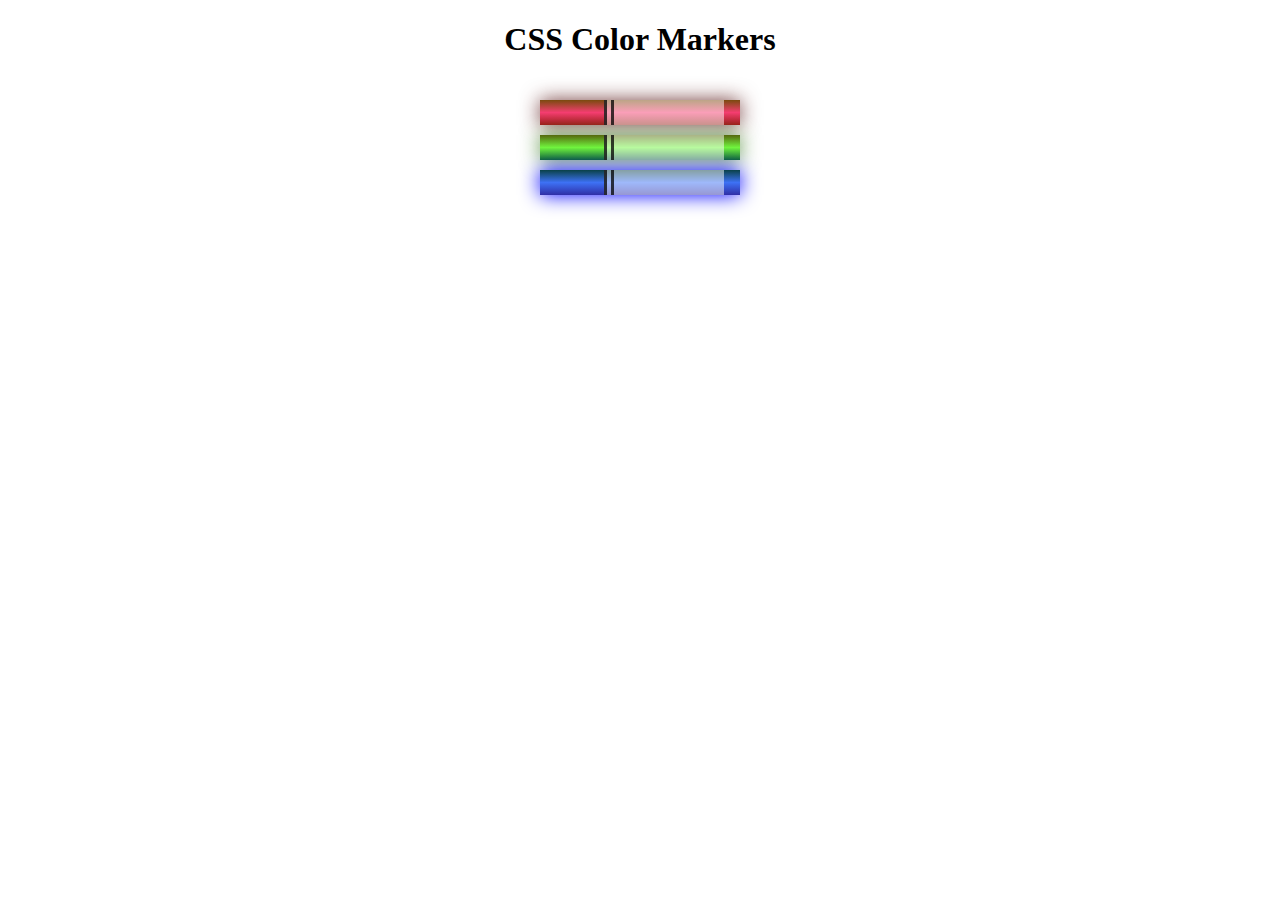
<file: coloredMarkers/index.html>
<!DOCTYPE html>
<html lang="en">
  <head>
    <meta charset="utf-8">
    <meta name="viewport" content="width=device-width, initial-scale=1.0">
    <title>Colored Markers</title>
    <link rel="stylesheet" href="styles.css">
  </head>
  <body>
    <h1>CSS Color Markers</h1>
    <div class="container">
      <div class="marker red">
        <div class="cap"></div>
        <div class="sleeve"></div>
      </div>
      <div class="marker green">
        <div class="cap"></div>
        <div class="sleeve"></div>
      </div>
      <div class="marker blue">
        <div class="cap"></div>
        <div class="sleeve"></div>
      </div>
    </div>
  </body>
</html>
</file>
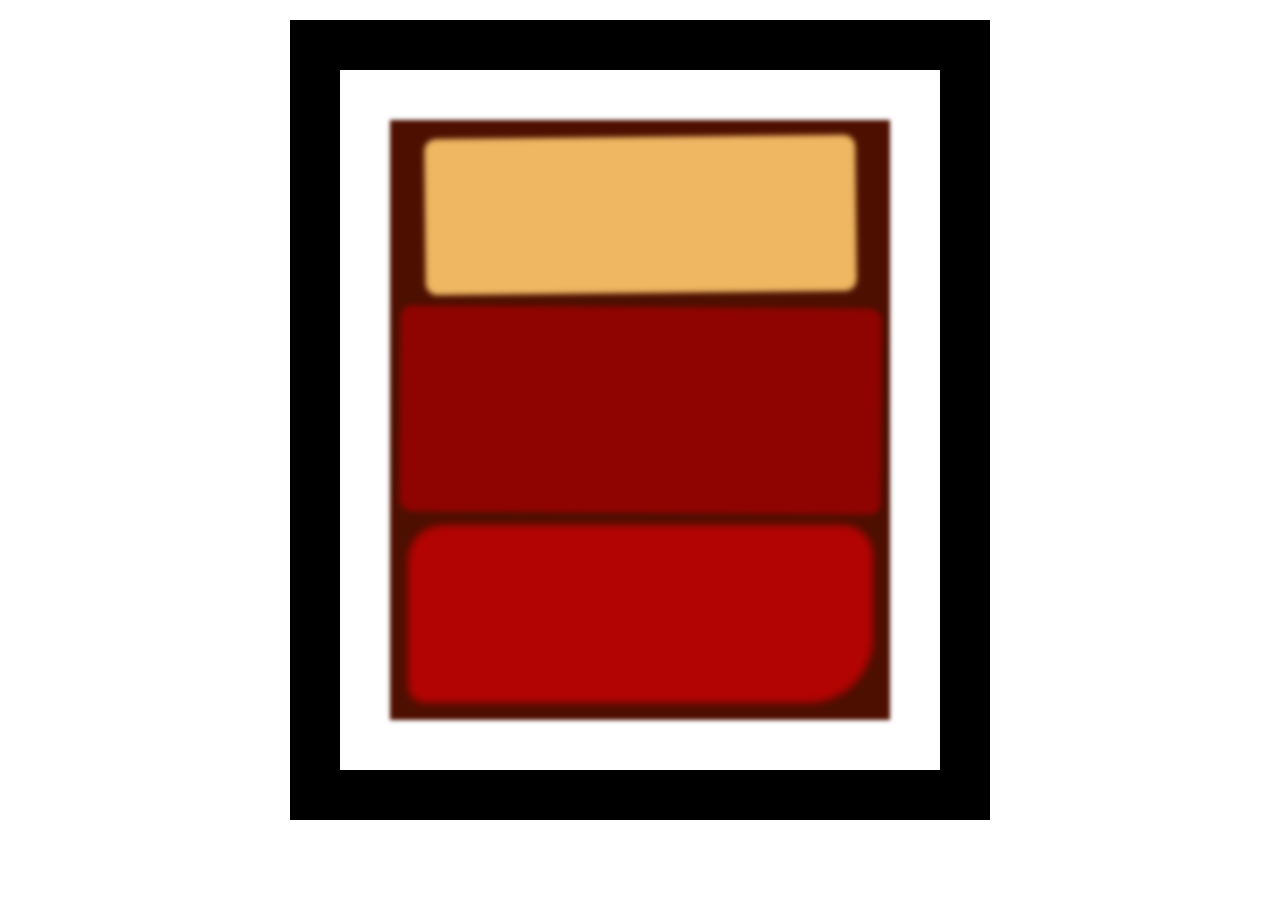
<file: CSS_boxModel_rothkoPainting/index.html>
<!DOCTYPE html>
<html lang="en">
  <head>
    <meta charset="UTF-8">
    <title>Rothko Painting</title>
    <link href="./styles.css" rel="stylesheet">
  </head>
  <body>
    <div class="frame">
      <div class="canvas">
        <div class="one"></div>
        <div class="two"></div>
        <div class="three"></div>
      </div>
    </div>
  </body>
</html>
</file>
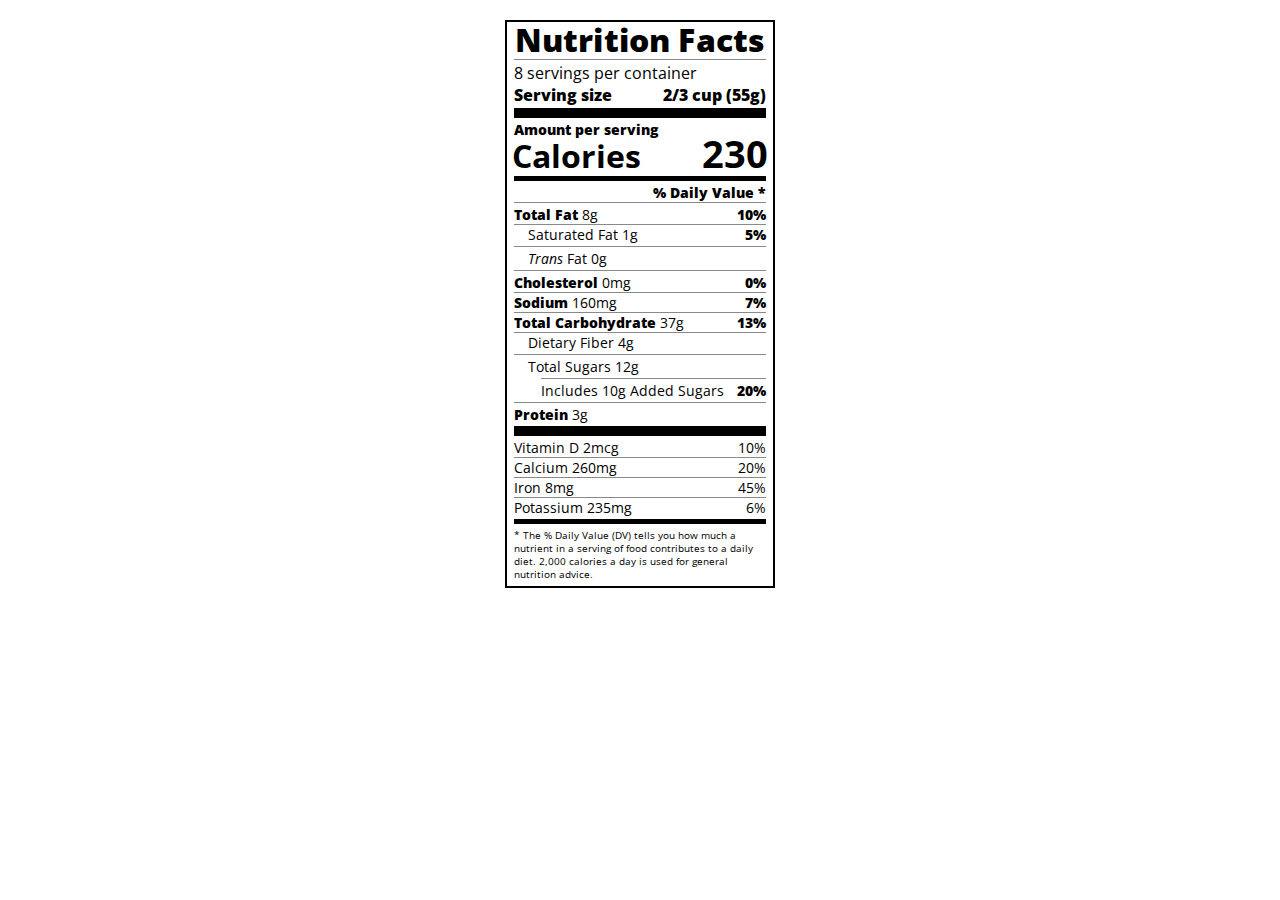
<file: learn_typography_nutritionLabel/index.html>
<!DOCTYPE html>
<html lang="en">
  <head>
    <meta charset="UTF-8">
    <title>Nutrition Label</title>
    <link href="https://fonts.googleapis.com/css?family=Open+Sans:400,700,800" rel="stylesheet">
    <link href="./styles.css" rel="stylesheet">
  </head>
  <body>
    <div class="label">
      <header>
        <h1 class="bold">Nutrition Facts</h1>
        <div class="divider"></div>
        <p>8 servings per container</p>
        <p class="bold">Serving size <span class="right">2/3 cup (55g)</span></p>
      </header>
      <div class="divider lg"></div>
      <div class="calories-info">
        <p class="bold sm-text">Amount per serving</p>
        <h1>Calories <span class="right">230</span></h1>
      </div>
      <div class="divider md"></div>
      <div class="daily-value sm-text">
        <p class="right bold no-divider">% Daily Value *</p>
        <div class="divider"></div>
        <p><span class="bold">Total Fat</span> 8g <span class="bold right">10%</span></p>
        <p class="indent no-divider">Saturated Fat 1g <span class="bold right">5%</span></p>
        <div class="divider"></div>
        <p class="indent no-divider"><i>Trans</i> Fat 0g</p>
        <div class="divider"></div>
        <p><span class="bold">Cholesterol</span> 0mg <span class="right bold">0%</span></p>
        <p><span class="bold">Sodium</span> 160mg <span class="right bold">7%</span></p>
        <p><span class="bold">Total Carbohydrate</span> 37g <span class="right bold">13%</span></p>
        <p class="indent no-divider">Dietary Fiber 4g</p>
        <div class="divider"></div>
        <p class="indent no-divider">Total Sugars 12g</p>
        <div class="divider dbl-indent"></div>
        <p class="dbl-indent no-divider">Includes 10g Added Sugars <span class="right bold">20%</span>
        <div class="divider"></div>
        <p class="no-divider"><span class="bold">Protein</span> 3g</p>
        <div class="divider lg"></div>
        <p>Vitamin D 2mcg <span class="right">10%</span></p>
        <p>Calcium 260mg <span class="right">20%</span></p>
        <p>Iron 8mg <span class="right">45%</span></p>
        <p class="no-divider">Potassium 235mg <span class="right">6%</span></p>
      </div>
      <div class="divider md"></div>
      <p class="note">* The % Daily Value (DV) tells you how much a nutrient in a serving of food contributes to a daily diet. 2,000 calories a day is used for general nutrition advice.</p>
    </div>
  </body>
</html>
</file>
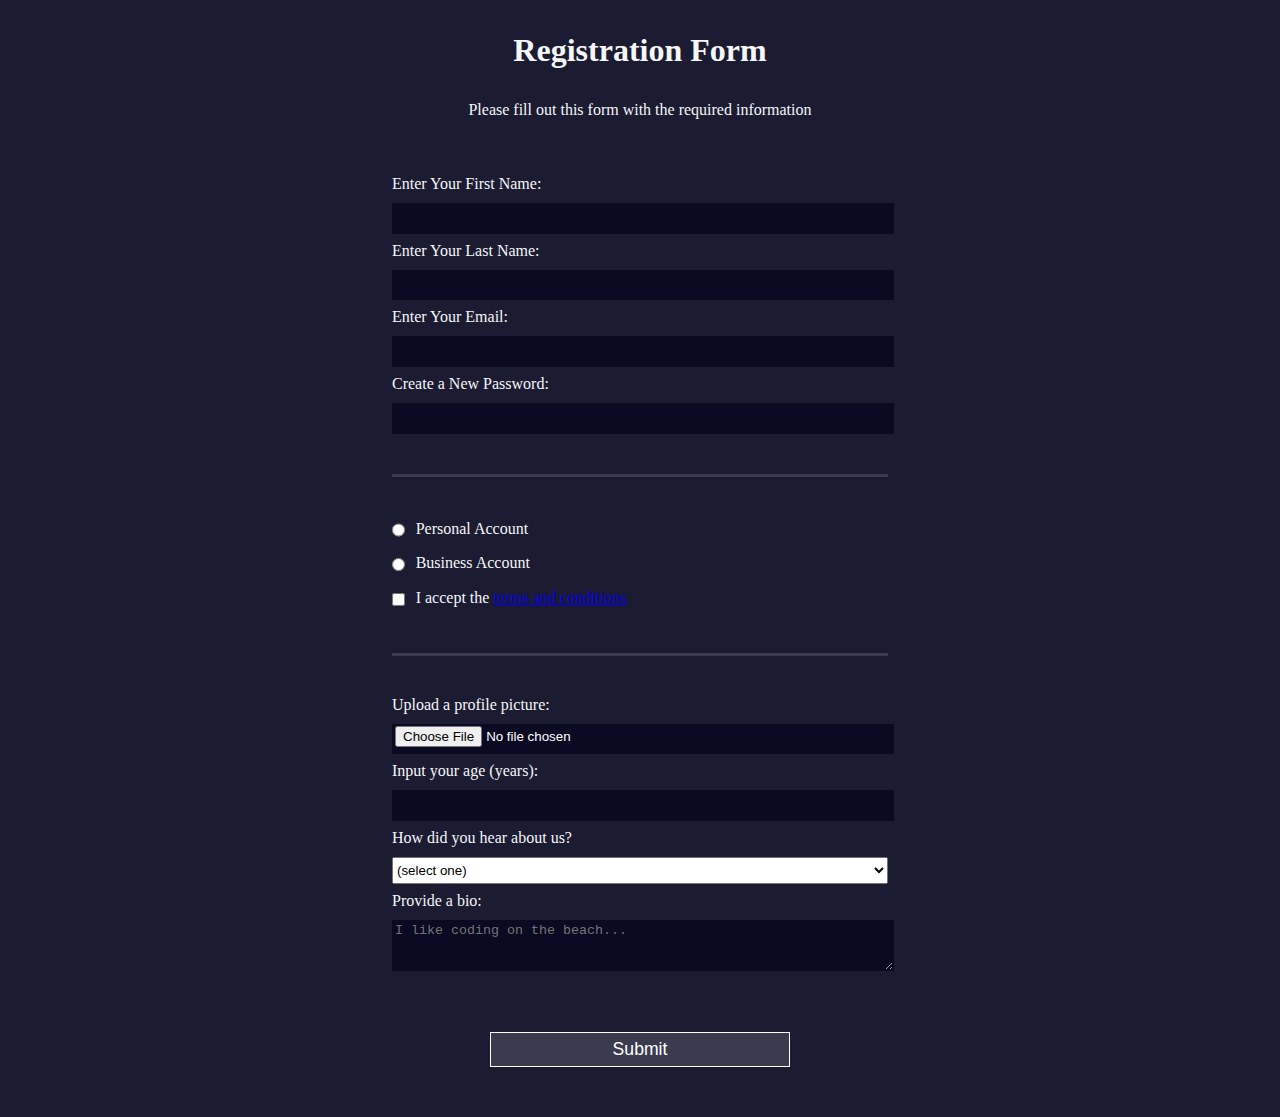
<file: registrationForm/index.html>
<!DOCTYPE html>
<html lang="en">
  <head>
    <meta charset="UTF-8">
    <title>Registration Form</title>
    <link rel="stylesheet" href="styles.css" />
  </head>
  <body>
    <h1>Registration Form</h1>
    <p>Please fill out this form with the required information</p>
    <form action='https://www.linkedin.com/in/kennethelumba/'>
      <fieldset>
        <label for="first-name">Enter Your First Name: <input id="first-name" name="first-name" type="text" required /></label>
        <label for="last-name">Enter Your Last Name: <input id="last-name" name="last-name" type="text" required /></label>
        <label for="email">Enter Your Email: <input id="email" name="email" type="email" required /></label>
        <label for="new-password">Create a New Password: <input id="new-password" name="new-password" type="password" pattern="[a-z0-5]{8,}" required /></label>
      </fieldset>
      <fieldset>
        <label for="personal-account"><input id="personal-account" type="radio" name="account-type" class="inline" /> Personal Account</label>
        <label for="business-account"><input id="business-account" type="radio" name="account-type" class="inline" /> Business Account</label>
        <label for="terms-and-conditions" name="terms-and-conditions">
          <input id="terms-and-conditions" type="checkbox" required name="terms-and-conditions" class="inline" /> I accept the <a href="https://www.linkedin.com/in/kennethelumba/">terms and conditions</a>
        </label>
      </fieldset>
      <fieldset>
        <label for="profile-picture">Upload a profile picture: <input id="profile-picture" type="file" name="file" /></label>
        <label for="age">Input your age (years): <input id="age" type="number" name="age" min="13" max="120" /></label>
        <label for="referrer">How did you hear about us?
          <select id="referrer" name="referrer">
            <option value="">(select one)</option>
            <option value="1">Linkedin</option>
            <option value="2">GitHub</option>
            <option value="3">Ironhack</option>
            <option value="4">Other</option>
          </select>
        </label>
        <label for="bio">Provide a bio:
          <textarea id="bio" name="bio" rows="3" cols="30" placeholder="I like coding on the beach..."></textarea>
        </label>
      </fieldset>
      <input type="submit" value="Submit" />
    </form>
  </body>
</html>
</file>
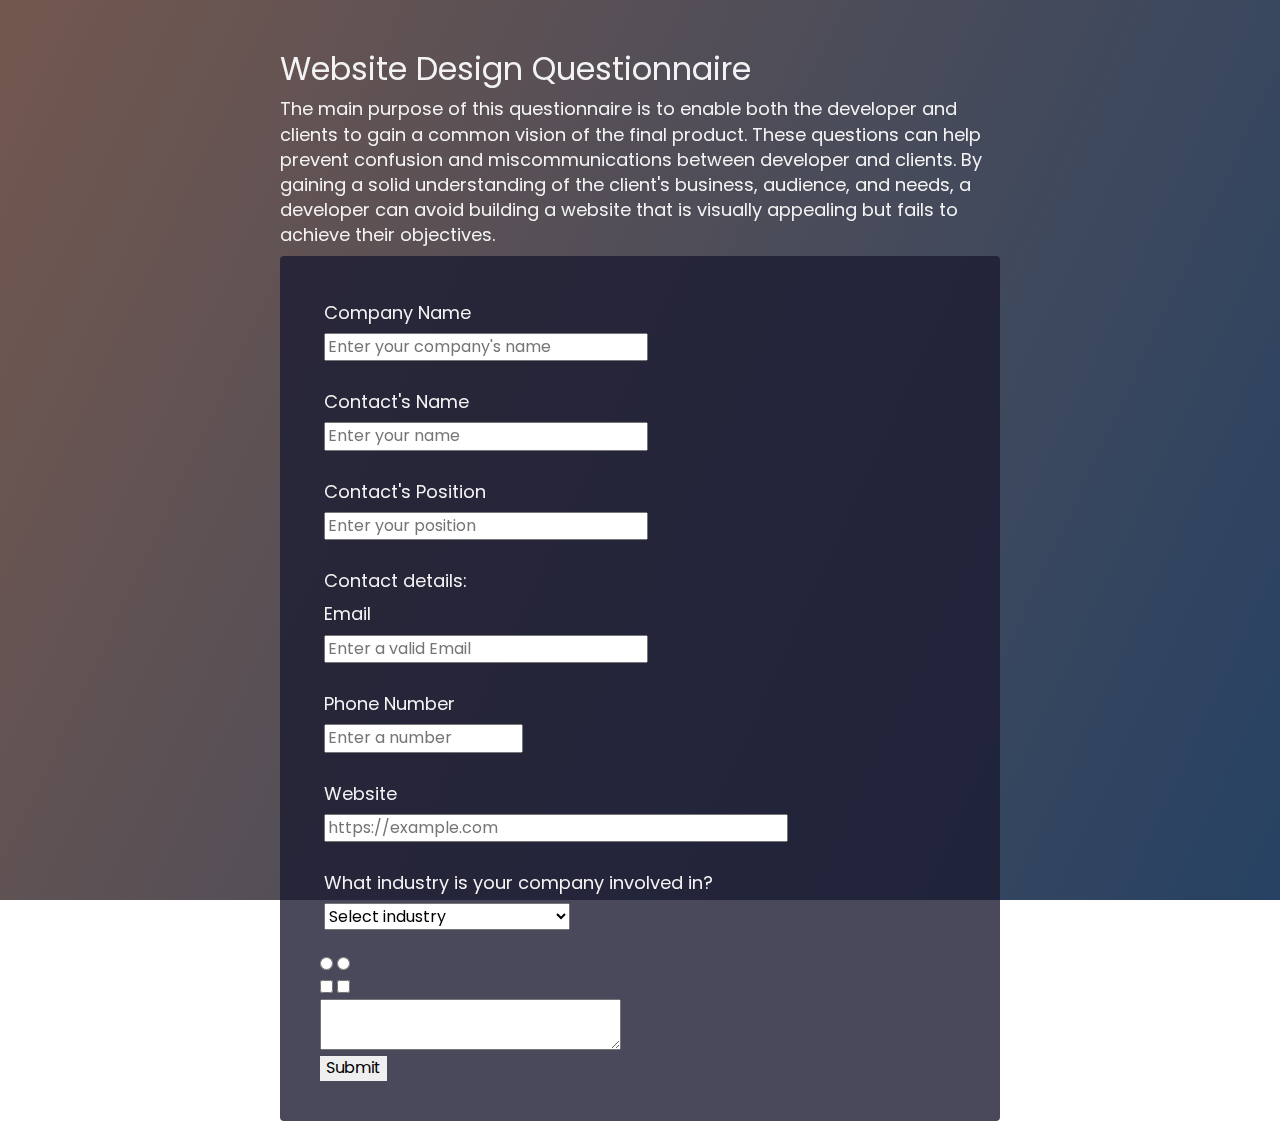
<file: websiteDesignQuestionnaire/index.html>
<!DOCTYPE html>
<html lang="en">
  <head>
    <meta charset="UTF-8">
    <title>Website Design Questionnaire</title>
    <link rel="stylesheet" href="styles.css">
  </head>
  <body>
    <div class="container">
      <header>
        <h1 id="title">Website Design Questionnaire</h1>
        <p id="description">
        The main purpose of this questionnaire is to enable both the developer and clients to gain a common
        vision of the final product. These questions can help prevent confusion and miscommunications between developer and 
        clients. By gaining a solid understanding of the client's business, audience, and needs, a developer can avoid building
        a website that is visually appealing but fails to achieve their objectives.
        </p>
      </header>
      
      <form id="survey-form">
        <div class="form-group">
          <label id="company-name-label" for="company-name"> Company Name </label> 
          <input id="company-name" type="text" placeholder="Enter your company's name" required />
        </div>
        
        <div class="form-group">
          <label id="contact-name-label"> Contact's Name </label>
          <input id="contact-name" type="text" placeholder="Enter your name" required />
        </div>
          
        <div class="form-group">
          <label id="contact-position"> Contact's Position </label> 
          <input id="contact-position" type="text" placeholder="Enter your position" required />
        </div>
          
        <div class="form-group">
          <p> Contact details: </p>
          <label id="email-label"> Email </label>
          <input id="email" type="email" placeholder="Enter a valid Email" required />
        </div>
          
        <div class="form-group">
          <label id="number-label"> Phone Number </label>
          <input id="number" type="number" min="0" max="1000000000" placeholder="Enter a number" required />
        </div>
          
        <div class="form-group">
          <label id="website-label"> Website </label>
          <input id="website" type="url" placeholder="https://example.com" pattern="https://.*" size="30" required />
        </div>
          
        <div class="form-group">
          <p>What industry is your company involved in?</p>
          <select id="dropdown">
            <option disabled selected value>Select industry</option>
            <option value="manufacturing">Manufacturing</option>
            <option value="automotive">Automotive</option>
            <option value="transportationAndLogistics">Transportation and Logistics</option>
            <option value="retail">Retail</option>
            <option value="publicSector">Public Sector</option>
            <option value="healthcare">Healthcare</option>
          </select>
        </div>

          <input type="radio" name="radio-input" value="radio-input" >
          <input type="radio" name="radio-input" value="radio-input" ><br>
          <input type="checkbox" value="checkbox-input" >
          <input type="checkbox" value="checkbox-input" ><br>
          <textarea></textarea><br>
          <button id="submit" type="submit">Submit</button>
      </form>
    </div>
  </body>
</html>
</file>
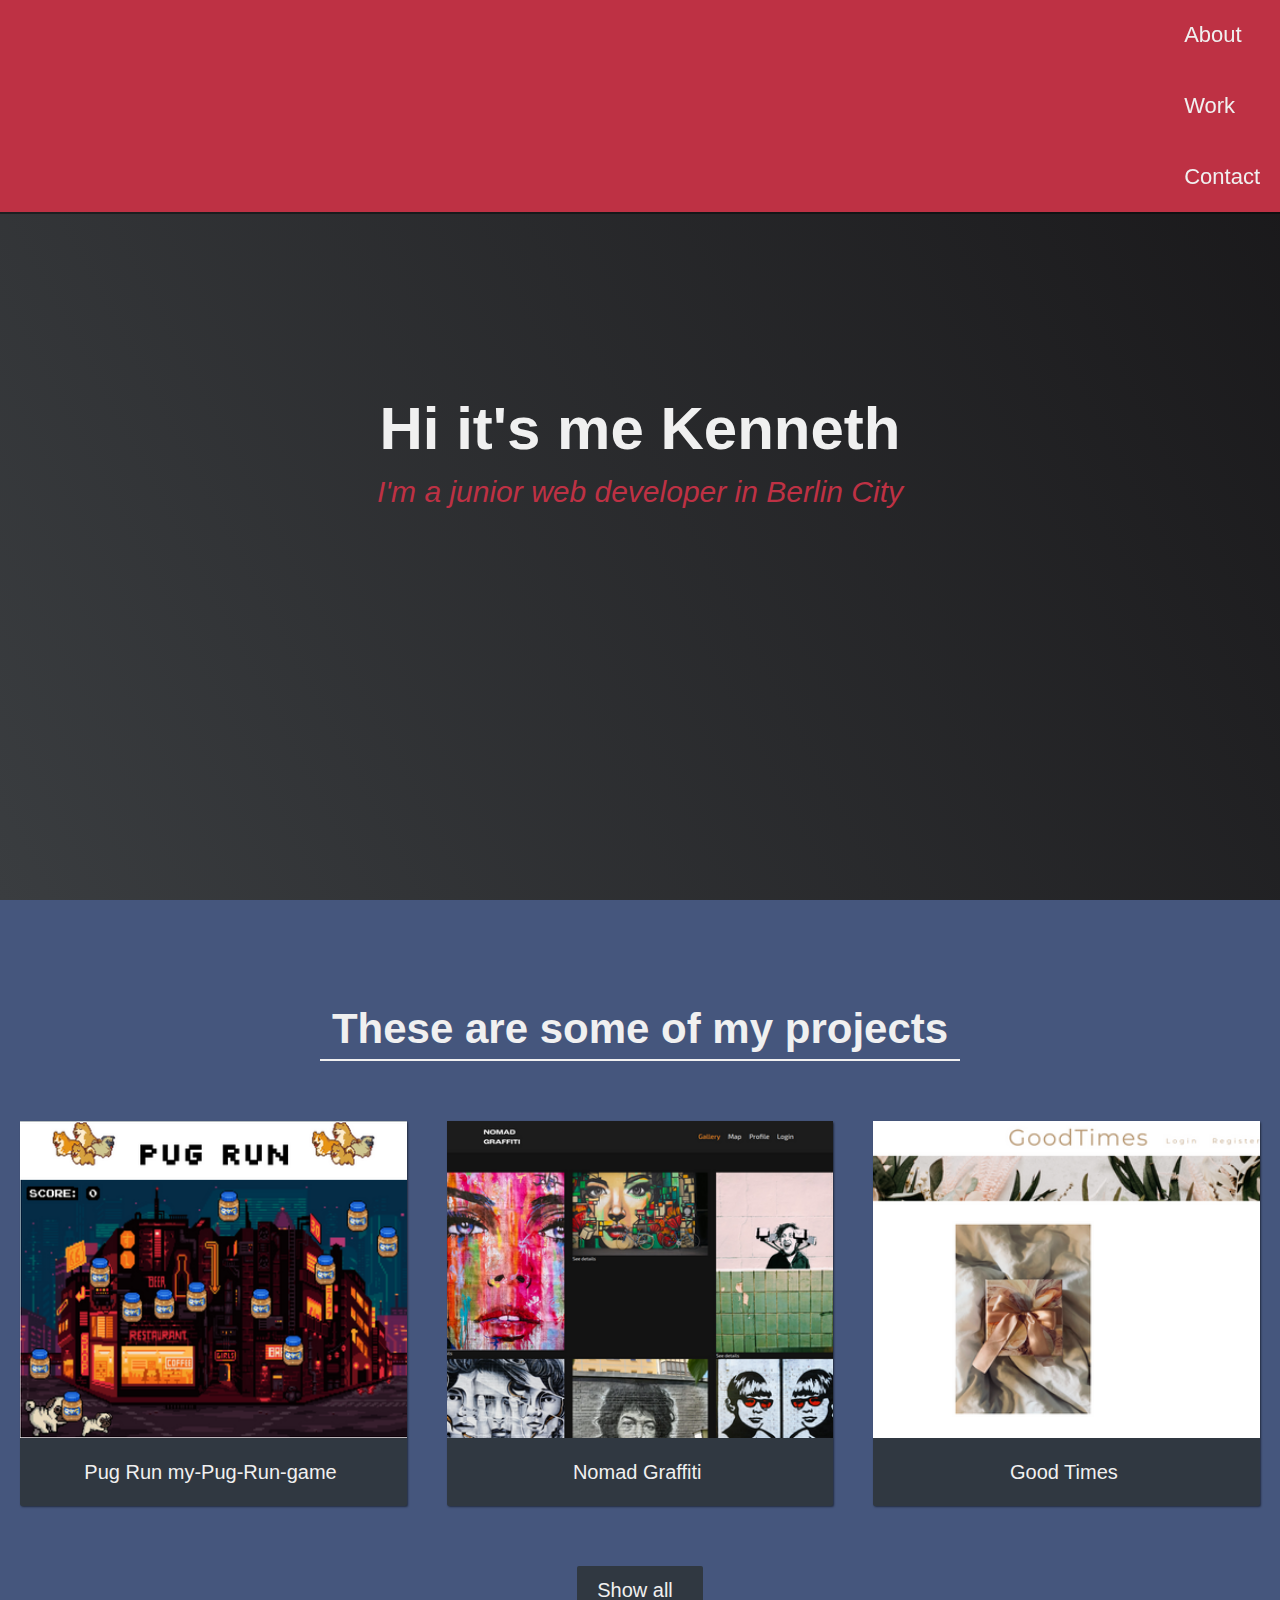
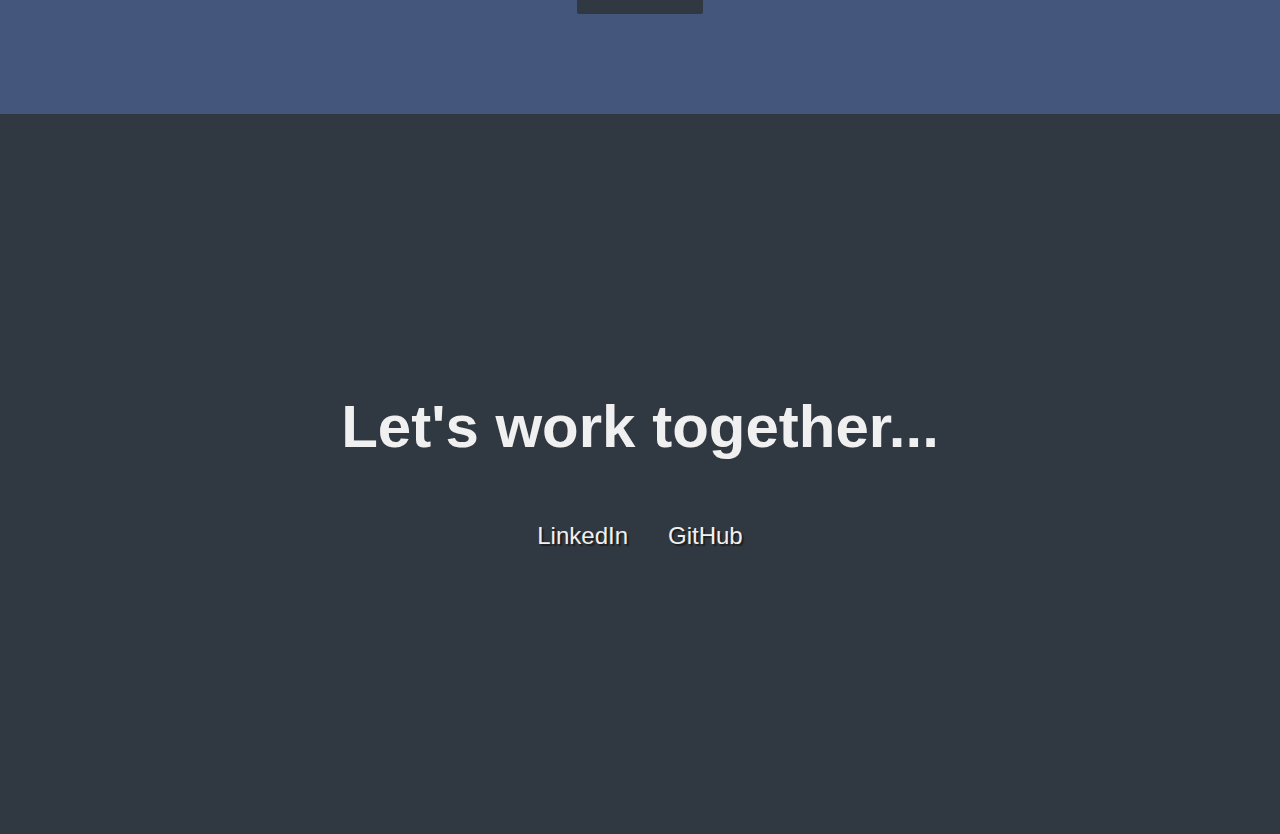
<file: responsive_web_design/certification_project_personal_portfolio_webpage/index.html>
<!DOCTYPE html>
<html lang="en">
<head>
    <meta charset="UTF-8">
    <meta http-equiv="X-UA-Compatible" content="IE=edge">
    <meta name="viewport" content="width=device-width, initial-scale=1.0">
    <link rel="stylesheet" href="./styles.css">
    <title>Personal Portfolio Webpage</title>
</head>
<body>
    <!-- START NAV -->

    <nav id="navbar" class="nav">
        <ul class="nav-list">
            <li>
                <a href="#welcome-section">About</a>
            </li>
            <li>
                <a href="#projects">Work</a>
            </li>
            <li>
                <a href="#contact">Contact</a>
            </li>
        </ul>
    </nav>
    
    <!-- END NAV -->

    <!-- START WELCOME SECTION -->

    <section id="welcome-section" class="welcome-section">
        <h1>Hi it's me Kenneth</h1>
        <p>I'm a junior web developer in Berlin City</p>
    </section>

    <!-- END WELCOME SECTION -->

    <!-- START PROJECTS SECTION -->

    <section id="projects" class="projects-section">
        <h2 class="projects-section-header">These are some of my projects</h2>
        <div class="projects-grid">
            <a 
              href="https://kenpun.github.io/my-Pug-Run-game/"
              target="_blank"
              class="project project-tile"
            >
                <img 
                  class="project-image"
                  src="./images/portfolioImage1.jpg"
                  alt="project"
                />
                <p class="project-title">
                    <span class="code">&lt;</span>
                    Pug Run my-Pug-Run-game
                    <span class="code">&#47;&gt;</span>                    
                </p>
            </a>
            <a 
              href="https://nomadgraffiti.cyclic.app/"
              target="_blank"
              class="project project-tile"
            >
                <img 
                  class="project-image"
                  src="./images/portfolioImage2.jpg"
                  alt="project"
                />
                <p class="project-title">
                    <span class="code">&lt;</span>
                    Nomad Graffiti
                    <span class="code">&#47;&gt;</span>
                </p>
            </a>
            <a 
              href=""
              target="_blank"
              class="project project-tile"
            >
                <img 
                  class="project-image"
                  src="./images/portfolioImage3.jpg"
                  alt="project"
                />
                <p class="project-title">
                    <span class="code">&lt;</span>
                    Good Times
                    <span class="code">&#47;&gt;</span>
                </p>
            </a>
        </div>

        <a 
          href=""
          class="btn btn-show-all"
          target="_blank"
        >Show all<i class="fas fa-chevron-right"></i>
        </a>
    </section>

    <!-- END PROJECTS SECTION -->

    <!-- START CONTACT SECTION -->

    <section id="contact" class="contact-section">
        <div class="contact-section-header">
            <h2>Let's work together...</h2>
        </div>
        <div class="contact-links">
            <a 
              href="https://www.linkedin.com/in/kennethelumba/"
              target="_blank"
              class="btn contact-details"
            ><i class="fa-brands fa-linkedin"></i>
            LinkedIn
            </a>
            <a
              id="profile-link"
              href="https://github.com/kenpun"
              target="_blank"
              class="btn contact-details"
            ><i class="fa-brands fa-github"></i>
            GitHub
            </a>
        </div>
    </section>

    <!-- END CONTACT SECTION -->

</body>
</html>
</file>
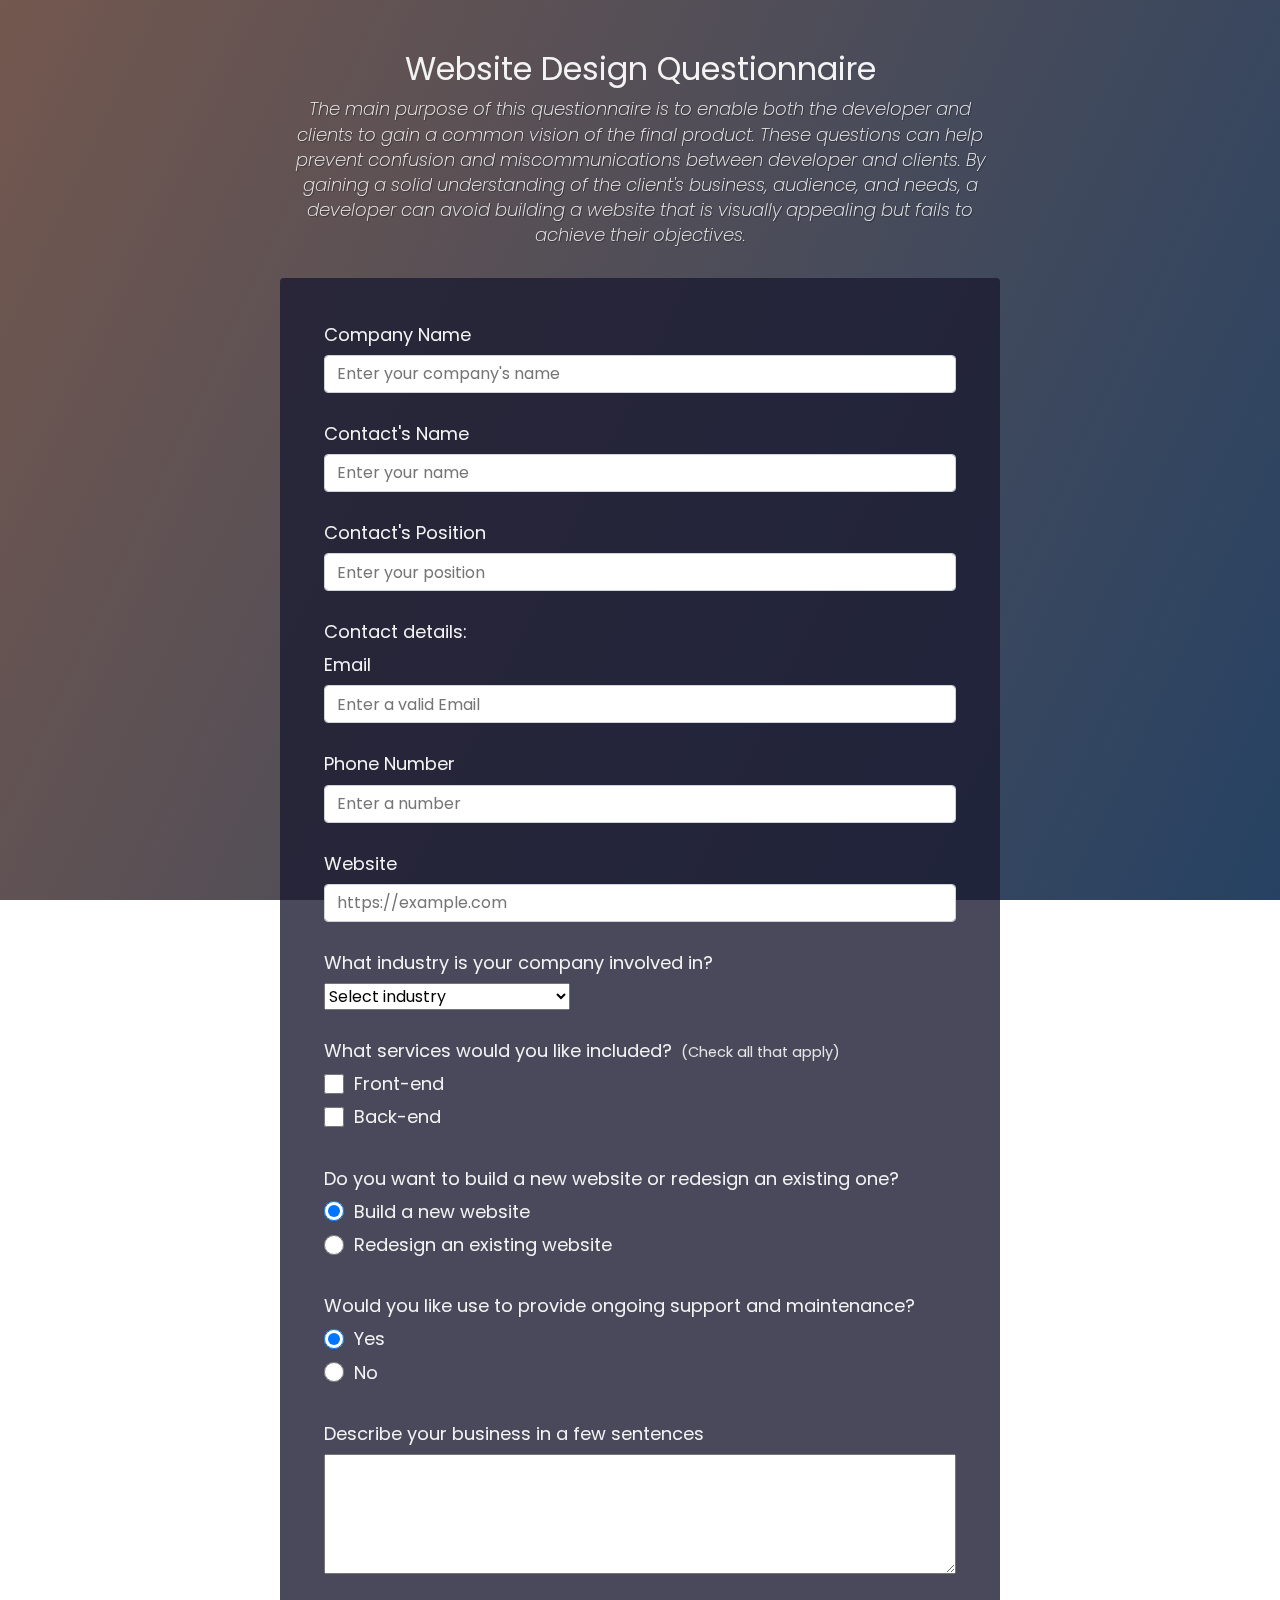
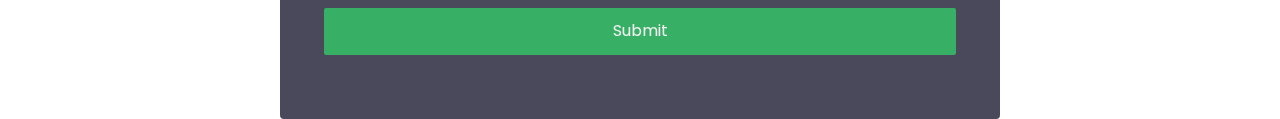
<file: responsive_web_design/certification_project_survey_form/index.html>
<!DOCTYPE html>
<html lang="en">
  <head>
    <meta charset="UTF-8">
    <title>Website Design Questionnaire</title>
    <link rel="stylesheet" href="styles.css">
  </head>
  <body>
    <div class="container">
      <header class="header">
        <h1 id="title" class="text-center">Website Design Questionnaire</h1>
        <p id="description" class="description text-center">
        The main purpose of this questionnaire is to enable both the developer and clients to gain a common
        vision of the final product. These questions can help prevent confusion and miscommunications between developer and 
        clients. By gaining a solid understanding of the client's business, audience, and needs, a developer can avoid building
        a website that is visually appealing but fails to achieve their objectives.
        </p>
      </header>
      
      <form id="survey-form">
        <div class="form-group">
          <label id="company-name-label" for="company-name"> Company Name </label> 
          <input id="company-name" type="text" class="form-control" placeholder="Enter your company's name" required />
        </div>
        
        <div class="form-group">
          <label id="contact-name-label"> Contact's Name </label>
          <input id="contact-name" type="text" class="form-control" placeholder="Enter your name" required />
        </div>
          
        <div class="form-group">
          <label id="contact-position"> Contact's Position </label> 
          <input id="contact-position" type="text" class="form-control" placeholder="Enter your position" required />
        </div>
          
        <div class="form-group">
          <p> Contact details: </p>
          <label id="email-label"> Email </label>
          <input id="email" type="email" class="form-control" placeholder="Enter a valid Email" required />
        </div>
          
        <div class="form-group">
          <label id="number-label"> Phone Number </label>
          <input id="number" type="number" min="0" max="1000000000" class="form-control" placeholder="Enter a number" required />
        </div>
          
        <div class="form-group">
          <label id="website-label"> Website </label>
          <input id="website" type="url" class="form-control" placeholder="https://example.com" pattern="https://.*" size="30" required />
        </div>
          
        <div class="form-group">
          <p>What industry is your company involved in?</p>
          <select id="dropdown">
            <option disabled selected value>Select industry</option>
            <option value="manufacturing">Manufacturing</option>
            <option value="automotive">Automotive</option>
            <option value="transportationAndLogistics">Transportation and Logistics</option>
            <option value="retail">Retail</option>
            <option value="publicSector">Public Sector</option>
            <option value="healthcare">Healthcare</option>
          </select>
        </div>

        <div class="form-group">
          <p>What services would you like included?
            <span class="clue">(Check all that apply)</span>
          </p>
          
          <label>
            <input name="prefer" type="checkbox" value="front-end" class="input-checkbox" />
            Front-end
          </label>

          <label>
            <input name="prefer" type="checkbox" value="back-end" class="input-checkbox" />
            Back-end
          </label>
        </div>

        <div class="form-group">
          <p>Do you want to build a new website or redesign an existing one?</p>
          <label>
            <input type="radio" name="build-redesign" value="build" class="input-radio" checked />
            Build a new website
          </label>
          <label>
            <input type="radio" name="build-redesign" value="redesign" class="input-radio" />
            Redesign an existing website
          </label>
        </div>
          
        <div class="form-group">
          <p>Would you like use to provide ongoing support and maintenance?</p>
          <label>
            <input type="radio" name="ongoing-support" value="yes" class="input-radio" checked />
            Yes
          </label>
          <label>
            <input type="radio" name="ongoing-support" value="no" class="input-radio" />
            No
          </label>
        </div>
          
        <div class="form-group">
          <p>Describe your business in a few sentences</p>
          <textarea id="business-description" class="input-textarea" name="business-description" placeholder="Enter your description here...">  
          </textarea>
        </div>
          
        <div class="form-group">
          <button id="submit" type="submit" class="submit-button">
            Submit
          </button>
        </div>
      </form>
    </div>
  </body>
</html>
</file>
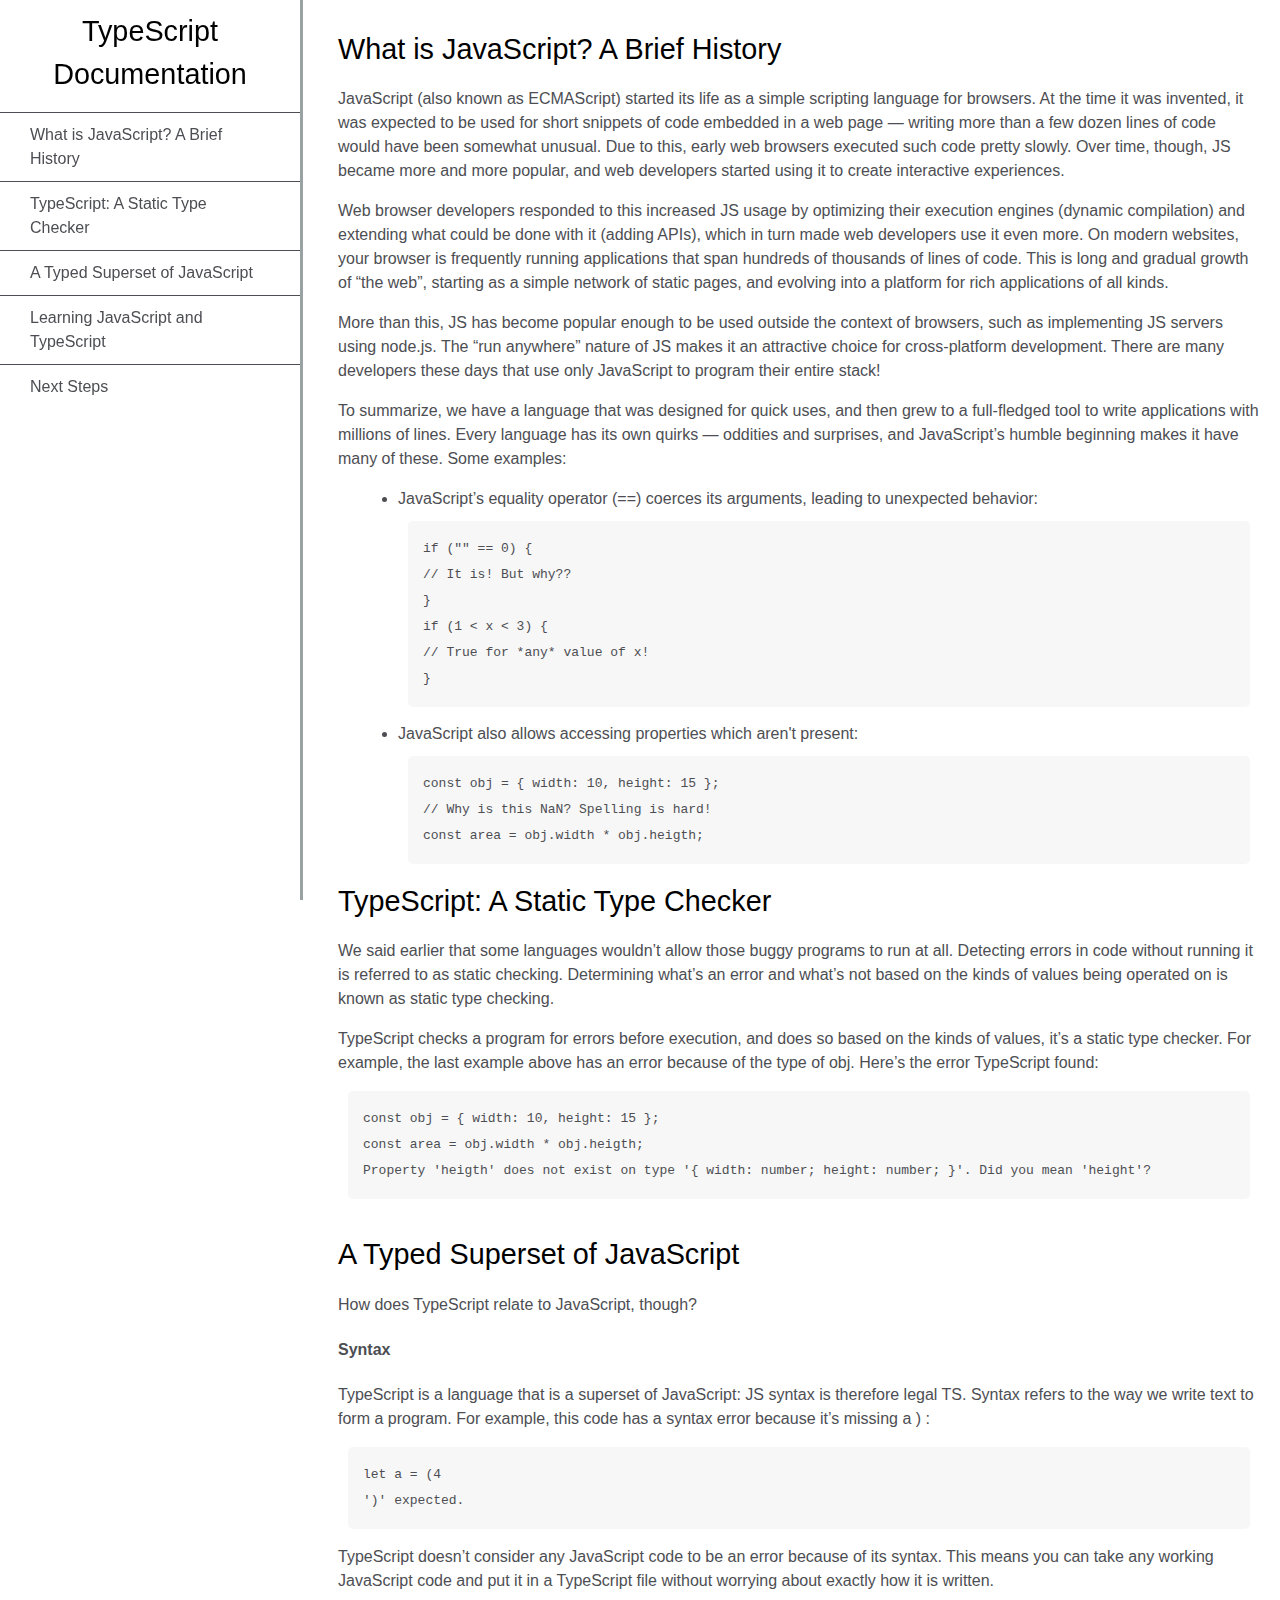
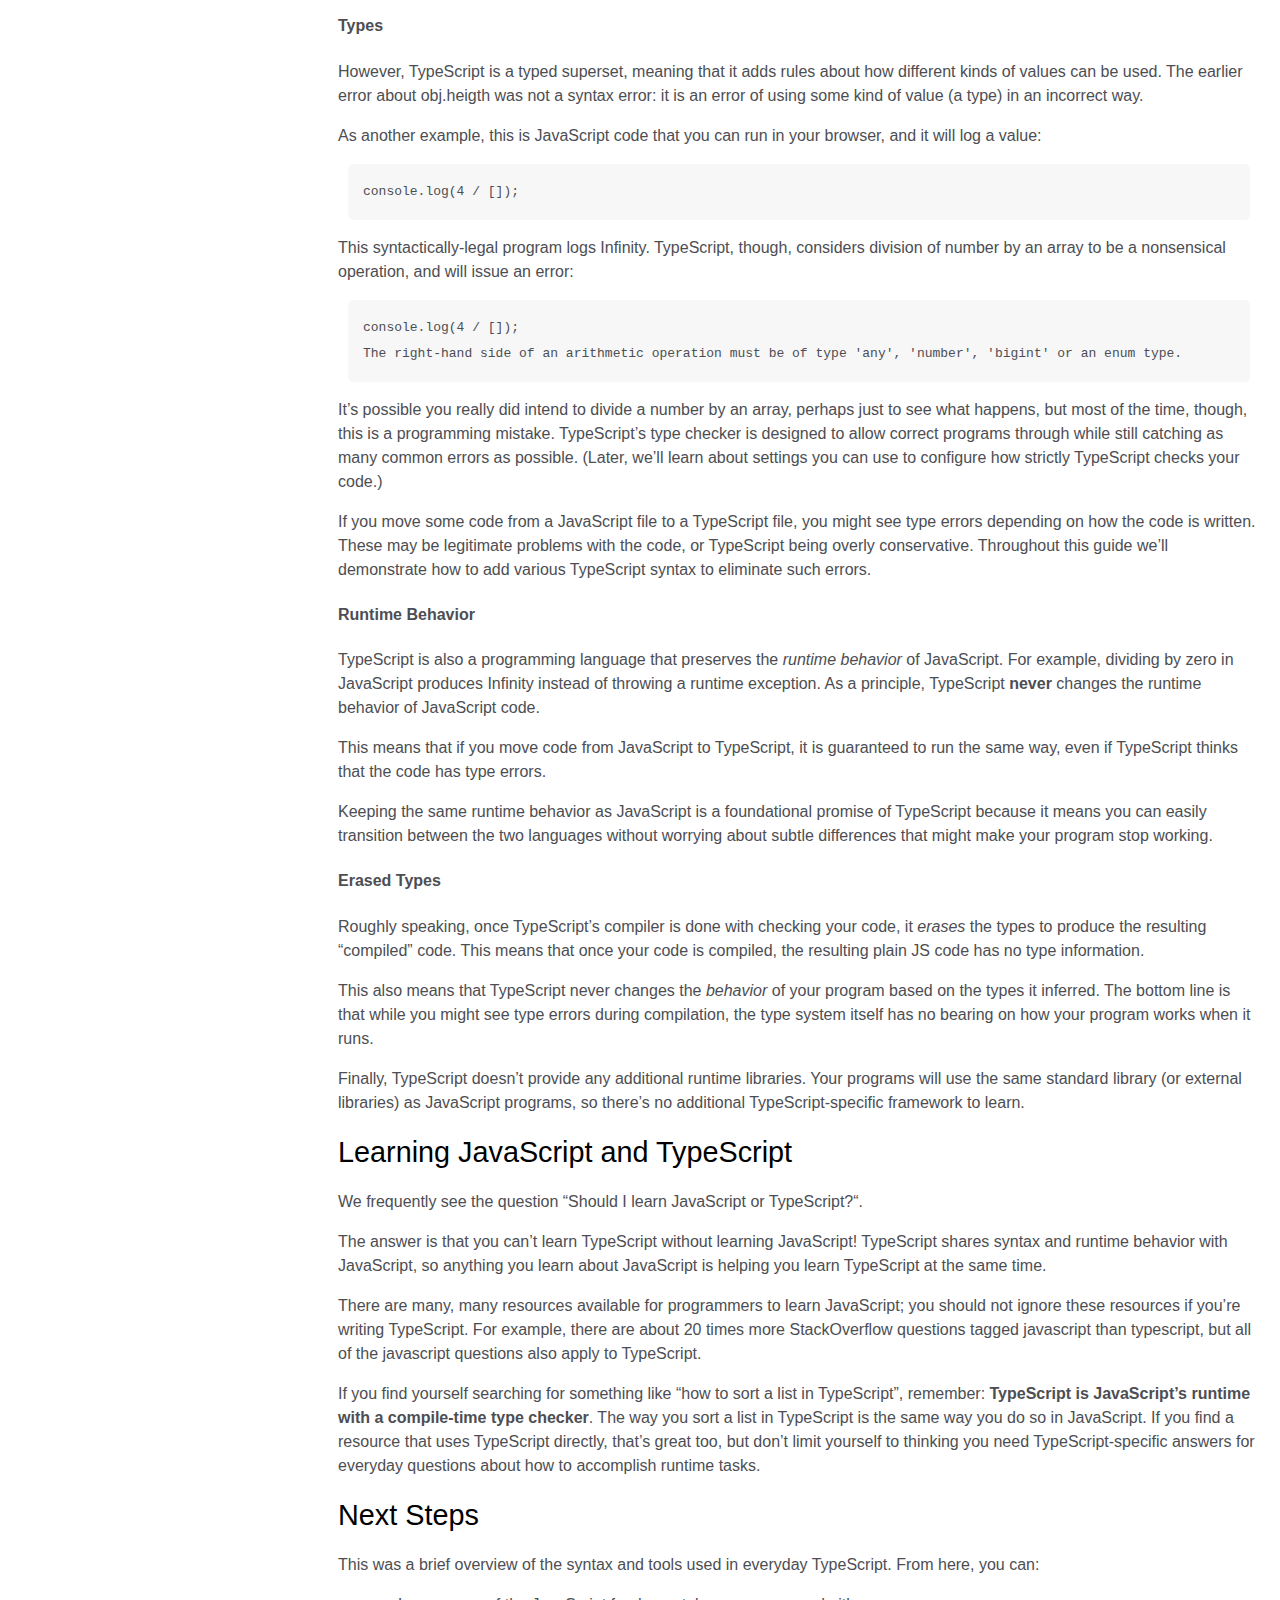
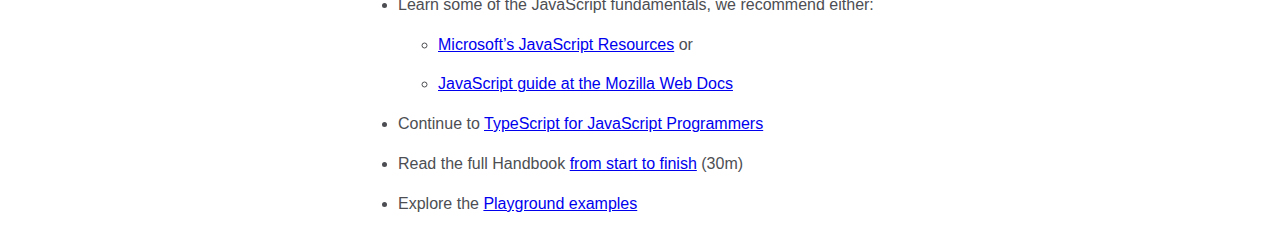
<file: responsive_web_design/certification_project_technical_documentation_page/index.html>
<!DOCTYPE html>
<html>
  <head>
    <meta charset="UTF-8" />
    <title>TypeScript for the New Programmer</title>
    <meta name="viewport" content="width=device-width, initial-scale=1.0" />
    <link rel="stylesheet" href="./styles.css">
  </head>
  <body>
    <nav id="navbar">
      <header>TypeScript Documentation</header>
      <ul>
        <li><a class="nav-link" href="#What_is_JavaScript?_A_Brief_History">What is JavaScript? A Brief History</a></li>
        <li><a class="nav-link" href="#TypeScript:_A_Static_Type_Checker">TypeScript: A Static Type Checker</a></li>
        <li><a class="nav-link" href="#A_Typed_Superset_of_JavaScript">A Typed Superset of JavaScript</a></li>
        <li><a class="nav-link" href="#Learning_JavaScript_and_TypeScript">Learning JavaScript and TypeScript</a></li>
        <li><a class="nav-link" href="#Next_Steps">Next Steps</a></li>
      </ul>
    </nav>
    <main id="main-doc">
      <section class="main-section" id="What_is_JavaScript?_A_Brief_History">
        <header>What is JavaScript? A Brief History</header>
        <p>JavaScript (also known as ECMAScript) started its life as a simple scripting language for browsers. At the time it was invented, it was expected to be used for short snippets of code embedded in a web page — writing more than a few dozen lines of code would have been somewhat unusual. Due to this, early web browsers executed such code pretty slowly. Over time, though, JS became more and more popular, and web developers started using it to create interactive experiences.</p>
        <p>Web browser developers responded to this increased JS usage by optimizing their execution engines (dynamic compilation) and extending what could be done with it (adding APIs), which in turn made web developers use it even more. On modern websites, your browser is frequently running applications that span hundreds of thousands of lines of code. This is long and gradual growth of “the web”, starting as a simple network of static pages, and evolving into a platform for rich applications of all kinds.</p>
        <p>More than this, JS has become popular enough to be used outside the context of browsers, such as implementing JS servers using node.js. The “run anywhere” nature of JS makes it an attractive choice for cross-platform development. There are many developers these days that use only JavaScript to program their entire stack!</p>
        <p>To summarize, we have a language that was designed for quick uses, and then grew to a full-fledged tool to write applications with millions of lines. Every language has its own quirks — oddities and surprises, and JavaScript’s humble beginning makes it have many of these. Some examples:</p>
        <ul>
          <li>JavaScript’s equality operator (==) coerces its arguments, leading to unexpected behavior: 
          <code> if ("" == 0) {
            // It is! But why??
            }
            if (1 < x < 3) {
            // True for *any* value of x!
            }
          </code>
          </li>
          <li>JavaScript also allows accessing properties which aren't present:
          <code>const obj = { width: 10, height: 15 };
            // Why is this NaN? Spelling is hard!
            const area = obj.width * obj.heigth;
          </code>
          </li>
        </ul>
      </section>
      <section class="main-section" id="TypeScript:_A_Static_Type_Checker">
        <header>TypeScript: A Static Type Checker</header>
        <p>We said earlier that some languages wouldn’t allow those buggy programs to run at all. Detecting errors in code without running it is referred to as static checking. Determining what’s an error and what’s not based on the kinds of values being operated on is known as static type checking.</p>
        <p>TypeScript checks a program for errors before execution, and does so based on the kinds of values, it’s a static type checker. For example, the last example above has an error because of the type of obj. Here’s the error TypeScript found:</p>
        <div>
          <code>const obj = { width: 10, height: 15 };
            const area = obj.width * obj.heigth;
            Property 'heigth' does not exist on type '{ width: number; height: number; }'. Did you mean 'height'?
          </code>
        </div><br>
      </section>
      <section class="main-section" id="A_Typed_Superset_of_JavaScript">
        <header>A Typed Superset of JavaScript</header>
        <p>How does TypeScript relate to JavaScript, though?</p>
        <h4>Syntax</h4>
        <p>TypeScript is a language that is a superset of JavaScript: JS syntax is therefore legal TS. Syntax refers to the way we write text to form a program. For example, this code has a syntax error because it’s missing a ) :</p>
        <div>
            <code>let a = (4 <br> ')' expected.</code>
        </div>
        <p>TypeScript doesn’t consider any JavaScript code to be an error because of its syntax. This means you can take any working JavaScript code and put it in a TypeScript file without worrying about exactly how it is written.</p>
        <h4>Types</h4>
        <p>However, TypeScript is a typed superset, meaning that it adds rules about how different kinds of values can be used. The earlier error about obj.heigth was not a syntax error: it is an error of using some kind of value (a type) in an incorrect way.</p>
        <p>As another example, this is JavaScript code that you can run in your browser, and it will log a value:</p>
        <code>console.log(4 / []);</code>
        <p>This syntactically-legal program logs Infinity. TypeScript, though, considers division of number by an array to be a nonsensical operation, and will issue an error:</p>
        <code>console.log(4 / []);<br> The right-hand side of an arithmetic operation must be of type 'any', 'number', 'bigint' or an enum type.</code>
        <p>It’s possible you really did intend to divide a number by an array, perhaps just to see what happens, but most of the time, though, this is a programming mistake. TypeScript’s type checker is designed to allow correct programs through while still catching as many common errors as possible. (Later, we’ll learn about settings you can use to configure how strictly TypeScript checks your code.)</p>
        <p>If you move some code from a JavaScript file to a TypeScript file, you might see type errors depending on how the code is written. These may be legitimate problems with the code, or TypeScript being overly conservative. Throughout this guide we’ll demonstrate how to add various TypeScript syntax to eliminate such errors.</p>
        <h4>Runtime Behavior</h4>
        <p>TypeScript is also a programming language that preserves the <em>runtime behavior</em> of JavaScript. For example, dividing by zero in JavaScript produces Infinity instead of throwing a runtime exception. As a principle, TypeScript <strong>never</strong> changes the runtime behavior of JavaScript code.</p>
        <p>This means that if you move code from JavaScript to TypeScript, it is guaranteed to run the same way, even if TypeScript thinks that the code has type errors.<p/>
        <p>Keeping the same runtime behavior as JavaScript is a foundational promise of TypeScript because it means you can easily transition between the two languages without worrying about subtle differences that might make your program stop working.</p>
        <h4>Erased Types</h4>
        <p>Roughly speaking, once TypeScript’s compiler is done with checking your code, it <em>erases</em> the types to produce the resulting “compiled” code. This means that once your code is compiled, the resulting plain JS code has no type information.</p>
        <p>This also means that TypeScript never changes the <em>behavior</em> of your program based on the types it inferred. The bottom line is that while you might see type errors during compilation, the type system itself has no bearing on how your program works when it runs.</p>
        <p>Finally, TypeScript doesn’t provide any additional runtime libraries. Your programs will use the same standard library (or external libraries) as JavaScript programs, so there’s no additional TypeScript-specific framework to learn.</p>
      </section>
      <section class="main-section" id="Learning_JavaScript_and_TypeScript">
        <header>Learning JavaScript and TypeScript</header>
        <p>We frequently see the question “Should I learn JavaScript or TypeScript?“.</p>
        <p>The answer is that you can’t learn TypeScript without learning JavaScript! TypeScript shares syntax and runtime behavior with JavaScript, so anything you learn about JavaScript is helping you learn TypeScript at the same time.</p>
        <p>There are many, many resources available for programmers to learn JavaScript; you should not ignore these resources if you’re writing TypeScript. For example, there are about 20 times more StackOverflow questions tagged javascript than typescript, but all of the javascript questions also apply to TypeScript.</p>
        <p>If you find yourself searching for something like “how to sort a list in TypeScript”, remember: <strong>TypeScript is JavaScript’s runtime with a compile-time type checker</strong>. The way you sort a list in TypeScript is the same way you do so in JavaScript. If you find a resource that uses TypeScript directly, that’s great too, but don’t limit yourself to thinking you need TypeScript-specific answers for everyday questions about how to accomplish runtime tasks.</p>
        </section>
      <section class="main-section" id="Next_Steps">
        <header>Next Steps</header>
        <p>This was a brief overview of the syntax and tools used in everyday TypeScript. From here, you can:</p>
        <ul>
        <li><p>Learn some of the JavaScript fundamentals, we recommend either:</p></li>
        <ul>
            <li><a href="https://docs.microsoft.com/javascript/">Microsoft’s JavaScript Resources</a> or</li>
            <li><a href="https://developer.mozilla.org/docs/Web/JavaScript/Guide">JavaScript guide at the Mozilla Web Docs</a></li>
        </ul>
        <li><p>Continue to <a href="/docs/handbook/typescript-in-5-minutes.html">TypeScript for JavaScript Programmers</a></p></li>
        <li><p>Read the full Handbook <a href="/docs/handbook/intro.html">from start to finish</a> (30m)</p></li>
        <li>
        <p>Explore the <a href="/play#show-examples">Playground examples</a></p>
        </li>
        </ul>
        </section>
    </main>
  </body>
</html>
</file>
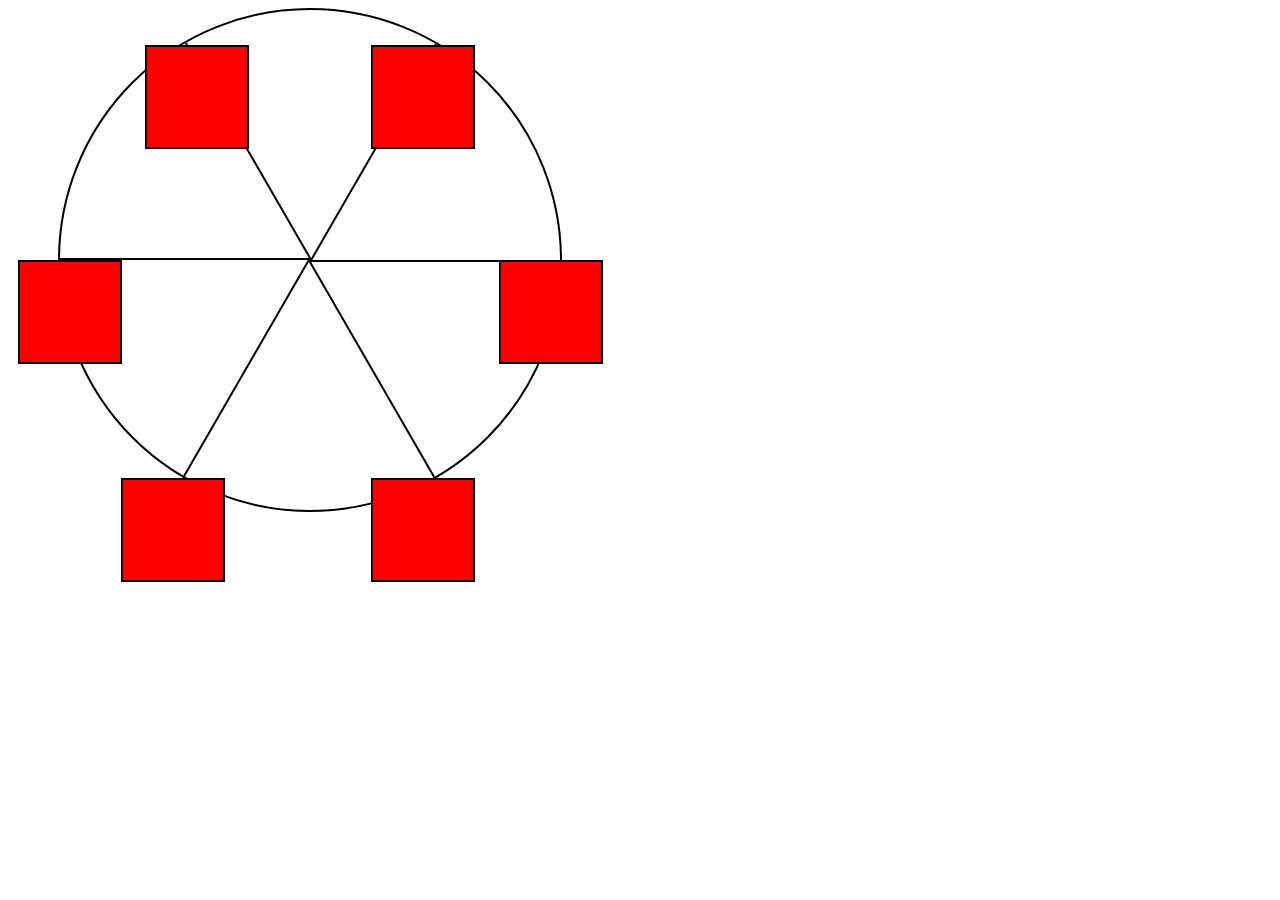
<file: responsive_web_design/learn_CSS_animation_by_building_a_ferris_wheel/index.html>
<!DOCTYPE html>
<html lang="en">
  <head>
    <meta charset="UTF-8">
    <title>Ferris Wheel</title>
    <link rel="stylesheet" href="./styles.css">
  </head>
  <body>
    <div class="wheel">
      <span class="line"></span>
      <span class="line"></span>
      <span class="line"></span>
      <span class="line"></span>
      <span class="line"></span>
      <span class="line"></span>

      <div class="cabin"></div>
      <div class="cabin"></div>
      <div class="cabin"></div>
      <div class="cabin"></div>
      <div class="cabin"></div>
      <div class="cabin"></div>
    </div>
  </body>
</html>
</file>
<file: coloredMarkers/styles.css>
h1 {
text-align: center;
}

.container {
background-color: rgb(255, 255, 255);
padding: 10px 0;
}

.marker {
width: 200px;
height: 25px;
margin: 10px auto;
}

.cap {
width: 60px;
height: 25px;
}

.sleeve {
width: 110px;
height: 25px;
background-color: rgba(255, 255, 255, 0.5);
border-left: 10px double rgba(0, 0, 0, 0.75);
}

.cap, .sleeve {
display: inline-block;
}

.red {
background: linear-gradient(rgb(122, 74, 14), rgb(245, 62, 113), rgb(162, 27, 27));
box-shadow: 0 0 20px 0 rgba(83, 14, 14, 0.8);
}

.green {
background: linear-gradient(#55680D, #71F53E, #116C31);
box-shadow: 0 0 20px 0 #3B7E20CC;
}

.blue {
background: linear-gradient(hsl(186, 76%, 16%), hsl(223, 90%, 60%), hsl(240, 56%, 42%));
box-shadow: 0 0 20px 0 blue;
}
</file>
<file: CSS_boxModel_rothkoPainting/styles.css>
.canvas {
width: 500px;
height: 600px;
background-color: #4d0f00;
overflow: hidden;
filter: blur(2px);
}

.frame {
border: 50px solid black;
width: 500px;
padding: 50px;
margin: 20px auto;
}

.one {
width: 425px;
height: 150px;
background-color: #efb762;
margin: 20px auto;
box-shadow: 0 0 3px 3px #efb762;
border-radius: 9px;
transform: rotate(-0.6deg);
}

.two {
width: 475px;
height: 200px;
background-color: #8f0401;
margin: 0 auto 20px;
box-shadow: 0 0 3px 3px #8f0401;
border-radius: 8px 10px;
transform: rotate(0.4deg);
}

.one, .two {
filter: blur(1px);
}

.three {
width: 91%;
height: 28%;
background-color: #b20403;
margin: auto;
filter: blur(2px);
box-shadow: 0 0 5px 5px #b20403;
border-radius: 30px 25px 60px 12px;
}
</file>
<file: learn_typography_nutritionLabel/styles.css>
* {
box-sizing: border-box;
}

html {
font-size: 16px;
}

body {
font-family: 'Open Sans', sans-serif;
}

.label {
border: 2px solid black;
width: 270px;
margin: 20px auto;
padding: 0 7px;
}

header h1 {
text-align: center;
margin: -4px 0;
letter-spacing: 0.15px
}

p {
margin: 0;
}

.divider {
border-bottom: 1px solid #888989;
margin: 2px 0;
clear: right;
}

.bold {
font-weight: 800;
}

.right {
float: right;
}

.lg {
height: 10px;
}

.lg, .md {
background-color: black;
border: 0;
}

.md {
height: 5px;
}

.sm-text {
font-size: 0.85rem;
}

.calories-info h1 {
margin: -5px -2px;
overflow: hidden;
}

.calories-info span {
font-size: 1.2em;
margin-top: -7px;
}

.indent {
margin-left: 1em;
}

.dbl-indent {
margin-left: 2em;
}

.daily-value p:not(.no-divider) {
border-bottom: 1px solid #888989;
}

.note {
font-size: 0.6rem;
margin: 5px 0;
}
</file>
<file: registrationForm/styles.css>
body {
width: 100%;
height: 100vh;
margin: 0;
background-color: #1b1b32;
color: #f5f6f7;
font-family: Tahoma;
font-size: 16px;
}

h1, p {
margin: 1em auto;
text-align: center;
}

form {
width: 60vw;
max-width: 500px;
min-width: 300px;
margin: 0 auto;
padding-bottom: 2em;
}

fieldset {
border: none;
padding: 2rem 0;
border-bottom: 3px solid #3b3b4f;
}

fieldset:last-of-type {
border-bottom: none;
}

label {
display: block;
margin: 0.5rem 0;
}

input,
textarea,
select {
margin: 10px 0 0 0;
width: 100%;
min-height: 2em;
}

input, textarea {
background-color: #0a0a23;
border: 1px solid #0a0a23;
color: #ffffff;
}

.inline {
width: unset;
margin: 0 0.5em 0 0;
vertical-align: middle;
}

input[type="submit"] {
display: block;
width: 60%;
margin: 1em auto;
height: 2em;
font-size: 1.1rem;
background-color: #3b3b4f;
border-color: white;
min-width: 300px;
}

input[type="file"] {
padding: 1px 2px;
}
</file>
<file: websiteDesignQuestionnaire/styles.css>
@import url('https://fonts.googleapis.com/css?family=Poppins:200i,400&display=swap');

:root {
--color-white: #f3f3f3;
--color-darkblue: #1b1b32;
--color-darkblue-alpha: rgba(27, 27, 50, 0.8);
--color-green: #37af65;
}

*,
*::before,
*::after {
  box-sizing: border-box;
}

body {
font-family: 'Poppins', sans-serif;
font-size: 1rem;
font-weight: 400;
line-height: 1.4;
color: var(--color-white);
margin: 0;
}

body::before {
content: '';
position: fixed;
top: 0;
left: 0;
height: 100%;
width: 100%;
z-index: -1;
background: var(--color-darkblue);
background-image: linear-gradient(
    115deg,
    rgba(210, 153, 109, 0.484),
    rgba(43, 82, 120, 0.7)
    ),
    url(https://images.unsplash.com/photo-1522071820081-009f0129c71c?ixlib=rb-4.0.3&ixid=MnwxMjA3fDB8MHxwaG90by1wYWdlfHx8fGVufDB8fHx8&auto=format&fit=crop&w=1170&q=80);
background-size: cover;
background-repeat: no-repeat;
background-position: center;
}

h1 {
font-weight: 400;
line-height: 1.2;
}

p {
font-size: 1.125rem;
}

h1, p {
  margin-top: 0;
  margin-bottom: 0.5rem;
}

label {
display: flex;
align-items: center;
font-size: 1.125rem;
margin-bottom: 0.5rem;
}

input, button, select, textarea {
  margin: 0;
  font-family: inherit;
  font-size: inherit;
  line-height: inherit;
}

button {
border: none;
}

.container {
width: 100%;
margin: 3.125rem auto 0 auto;
}

@media (min-width: 576px) {
.container {
    max-width: 540px;
}
}

@media (min-width: 768px) {
.container {
    max-width: 720px;
}
}

.header {
padding: 0 0.625rem;
margin-bottom: 1.875rem;
}

.description {
font-style: italic;
font-weight: 200;
text-shadow: 1px 1px 1px rgba(0, 0, 0, 0.4);
}

.clue {
margin-left: 0.25rem;
font-size: 0.9rem;
color: #e4e4e4;
}

.text-center {
text-align: center;
}

/* form */

form {
background: var(--color-darkblue-alpha);
padding: 2.5rem 0.625rem;
border-radius: 0.25rem;
}

@media (min-width: 480px) {
form {
    padding: 2.5rem;
}
}

.form-group {
margin: 0 auto 1.25rem auto;
padding: 0.25rem;
}

.form-control {
display: block;
width: 100%;
height: 2.375rem;
padding: 0.375rem 0.75rem;
color: #495057;
background-color: #fff;
background-clip: padding-box;
border: 1px solid #ced4da;
border-radius: 0.25rem;
transition: border-color 0.15s ease-in-out, box-shadow 0.15s ease-in-out;
}

.form-control:focus {
border-color: #80bdff;
outline: 0;
box-shadow: 0 0 0 0.2rem rgba(0, 123, 255, 0.25);
}

.input-radio,
.input-checkbox {
  display: inline-block;
  margin-right: 0.625rem;
  min-height: 1.25rem;
  min-width: 1.25rem;
}

.input-textarea {
min-height: 120px;
width: 100%;
padding: 0.625rem;
resize: vertical;
}

.submit-button {
display: block;
width: 100%;
padding: 0.75rem;
background: var(--color-green);
color: inherit;
border-radius: 2px;
cursor: pointer;
}
</file>
<file: responsive_web_design/certification_project_survey_form/styles.css>
@import url('https://fonts.googleapis.com/css?family=Poppins:200i,400&display=swap');

:root {
--color-white: #f3f3f3;
--color-darkblue: #1b1b32;
--color-darkblue-alpha: rgba(27, 27, 50, 0.8);
--color-green: #37af65;
}

*,
*::before,
*::after {
  box-sizing: border-box;
}

body {
font-family: 'Poppins', sans-serif;
font-size: 1rem;
font-weight: 400;
line-height: 1.4;
color: var(--color-white);
margin: 0;
}

body::before {
content: '';
position: fixed;
top: 0;
left: 0;
height: 100%;
width: 100%;
z-index: -1;
background: var(--color-darkblue);
background-image: linear-gradient(
    115deg,
    rgba(210, 153, 109, 0.484),
    rgba(43, 82, 120, 0.7)
    ),
    url(https://images.unsplash.com/photo-1522071820081-009f0129c71c?ixlib=rb-4.0.3&ixid=MnwxMjA3fDB8MHxwaG90by1wYWdlfHx8fGVufDB8fHx8&auto=format&fit=crop&w=1170&q=80);
background-size: cover;
background-repeat: no-repeat;
background-position: center;
}

h1 {
font-weight: 400;
line-height: 1.2;
}

p {
font-size: 1.125rem;
}

h1, p {
  margin-top: 0;
  margin-bottom: 0.5rem;
}

label {
display: flex;
align-items: center;
font-size: 1.125rem;
margin-bottom: 0.5rem;
}

input, button, select, textarea {
  margin: 0;
  font-family: inherit;
  font-size: inherit;
  line-height: inherit;
}

button {
border: none;
}

.container {
width: 100%;
margin: 3.125rem auto 0 auto;
}

@media (min-width: 576px) {
.container {
    max-width: 540px;
}
}

@media (min-width: 768px) {
.container {
    max-width: 720px;
}
}

.header {
padding: 0 0.625rem;
margin-bottom: 1.875rem;
}

.description {
font-style: italic;
font-weight: 200;
text-shadow: 1px 1px 1px rgba(0, 0, 0, 0.4);
}

.clue {
margin-left: 0.25rem;
font-size: 0.9rem;
color: #e4e4e4;
}

.text-center {
text-align: center;
}

/* form */

form {
background: var(--color-darkblue-alpha);
padding: 2.5rem 0.625rem;
border-radius: 0.25rem;
}

@media (min-width: 480px) {
form {
    padding: 2.5rem;
}
}

.form-group {
margin: 0 auto 1.25rem auto;
padding: 0.25rem;
}

.form-control {
display: block;
width: 100%;
height: 2.375rem;
padding: 0.375rem 0.75rem;
color: #495057;
background-color: #fff;
background-clip: padding-box;
border: 1px solid #ced4da;
border-radius: 0.25rem;
transition: border-color 0.15s ease-in-out, box-shadow 0.15s ease-in-out;
}

.form-control:focus {
border-color: #80bdff;
outline: 0;
box-shadow: 0 0 0 0.2rem rgba(0, 123, 255, 0.25);
}

.input-radio,
.input-checkbox {
  display: inline-block;
  margin-right: 0.625rem;
  min-height: 1.25rem;
  min-width: 1.25rem;
}

.input-textarea {
min-height: 120px;
width: 100%;
padding: 0.625rem;
resize: vertical;
}

.submit-button {
display: block;
width: 100%;
padding: 0.75rem;
background: var(--color-green);
color: inherit;
border-radius: 2px;
cursor: pointer;
}
</file>
<file: responsive_web_design/certification_project_technical_documentation_page/styles.css>
html,
body {
  min-width: 290px;
  color: #4d4e53;
  background-color: #ffffff;
  font-family: 'Open Sans', Arial, sans-serif;
  line-height: 1.5;
}

#navbar {
  position: fixed;
  min-width: 290px;
  top: 0px;
  left: 0px;
  width: 300px;
  height: 100%;
  border-right: solid;
  border-color: rgba(0, 22, 22, 0.4);
}

header {
  color: black;
  margin: 10px;
  text-align: center;
  font-size: 1.8em;
  font-weight: thin;
}

#main-doc header {
  text-align: left;
  margin: 0px;
}

#navbar ul {
  height: 88%;
  padding: 0;
  overflow-y: auto;
  overflow-x: hidden;
}

#navbar li {
  color: #4d4e53;
  border-top: 1px solid;
  list-style: none;
  position: relative;
  width: 100%;
}

#navbar a {
  display: block;
  padding: 10px 30px;
  color: #4d4e53;
  text-decoration: none;
  cursor: pointer;
}

#main-doc {
  position: absolute;
  margin-left: 310px;
  padding: 20px;
  margin-bottom: 110px;
}


section li {
  margin: 15px 0px 0px 20px;
}

code {
  display: block;
  text-align: left;
  white-space: pre-line;
  position: relative;
  word-break: normal;
  word-wrap: normal;
  line-height: 2;
  background-color: #f7f7f7;
  padding: 15px;
  margin: 10px;
  border-radius: 5px;
}

@media only screen and (max-width: 815px) {
  /* For mobile phones: */
  #navbar ul {
    border: 1px solid;
    height: 207px;
  }

  #navbar {
    background-color: white;
    position: absolute;
    top: 0;
    padding: 0;
    margin: 0;
    width: 100%;
    max-height: 275px;
    border: none;
    z-index: 1;
    border-bottom: 2px solid;
  }

  #main-doc {
    position: relative;
    margin-left: 0px;
    margin-top: 270px;
  }
}

@media only screen and (max-width: 400px) {
  #main-doc {
    margin-left: -10px;
  }

  code {
    margin-left: -20px;
    width: 100%;
    padding: 15px;
    padding-left: 10px;
    padding-right: 45px;
    min-width: 233px;
  }
}
</file>
<file: responsive_web_design/learn_CSS_animation_by_building_a_ferris_wheel/styles.css>
.wheel {
    border: 2px solid black;
    border-radius: 50%;
    margin-left: 50px;
    position: absolute;
    height: 55vw;
    width: 55vw;
    max-width: 500px;
    max-height: 500px;
    animation-name: wheel;
    animation-duration: 10s;
    animation-iteration-count: infinite;
    animation-timing-function: linear;
  }
  
  .line {
    background-color: black;
    width: 50%;
    height: 2px;
    position: absolute;
    top: 50%;
    left: 50%;
    transform-origin: 0% 0%;
  }
  
  .line:nth-of-type(2) {
    transform: rotate(60deg);
  }
  .line:nth-of-type(3) {
    transform: rotate(120deg);
  }
  .line:nth-of-type(4) {
    transform: rotate(180deg);
  }
  .line:nth-of-type(5) {
    transform: rotate(240deg);
  }
  .line:nth-of-type(6) {
    transform: rotate(300deg);
  }
  
  .cabin {
    background-color: red;
    width: 20%;
    height: 20%;
    position: absolute;
    border: 2px solid;
    transform-origin: 50% 0%;
    animation: cabins 10s ease-in-out infinite;
  }
  
  .cabin:nth-of-type(1) {
    right: -8.5%;
    top: 50%;
  }
  .cabin:nth-of-type(2) {
    right: 17%;
    top: 93.5%;
  }
  .cabin:nth-of-type(3) {
    right: 67%;
    top: 93.5%;
  }
  .cabin:nth-of-type(4) {
    left: -8.5%;
    top: 50%;
  }
  .cabin:nth-of-type(5) {
    left: 17%;
    top: 7%;
  }
  .cabin:nth-of-type(6) {
    right: 17%;
    top: 7%;
  }
  
  @keyframes wheel {
     0% {
       transform: rotate(0deg);
     }
     100% {
       transform: rotate(360deg);
     }
  }
  
  @keyframes cabins {
    0% {
      transform: rotate(0deg);
    }
    25% {
      background-color: yellow;
    }
    50% {
      background-color: purple;
    }
    75% {
      background-color: yellow;
    }
    100% {
      transform: rotate(-360deg);
    }
  }
</file>
<file: responsive_web_design/certification_project_personal_portfolio_webpage/styles.css>
/* Custom properties/variables */
:root {
    --main-white: #f0f0f0;
    --main-red: #be3144;
    --main-blue: #45567d;
    --main-gray: #303841;
}

/* Base reset */
* {
    margin: 0;
    padding: 0
}

/* box sizing and font sizing */
*,
*::before,
*::after {
    box-sizing: inherit
}

html {
    box-sizing: border-box;
    font-size: 62.5%;
    scroll-behavior: smooth;
}

/* 1200px / 16px = 75em */
@media (max-width: 75em) {
    html {
        font-size: 60%;
    }
}

/* 980px / 16px = 61.25em */
@media (max-width: 61.25em) {
    html {
        font-size: 58%;
    }
}

/* 460px / 16px = 28.75em */
@media (max-width: 28.75em) {
    html {
        font-size: 55%;
    }
}

/* Base styles */

body {
    font-family: 'Poppins', sans-serif;
    font-size: 1.8rem; /* 18px */
    font-weight: 400;
    line-height: 1.4;
    color: var(--main-white);
}

h1, h2 {
    font-family: 'Raleway', sans-serif;
    font-weight: 700;
    text-align: center;
}

h1 {
    font-size: 6rem;
}

h2 {
    font-size: 4.2rem;
}

ul {
    list-style: none;
}

a {
    text-decoration: none;
    color: var(--main-white)
}

img {
    display: block;
    width: 100%;
}

/* nav */

.nav {
    display: flex;
    justify-content: flex-end;
    position: fixed;
    top: 0;
    left: 0;
    width: 100%;
    background: var(--main-red);
    box-shadow: 0 2px 0 rgba(0, 0, 0, 0.4);
    z-index: 10;
}

nav-list {
    display: flex;
    margin-right: 2rem;
}

@media (max-width: 28.75em) {
    .nav {
        justify-content: center;
    }

    .nav-list {
        margin: 0 1rem;
    }
}

.nav-list a {
    display: block;
    font-size: 2.2rem;
    padding: 2rem;
}

.nav-list a:hover {
    background: var(--main-blue)
}

/* Welcome section */

.welcome-section {
    display: flex;
    flex-direction: column;
    justify-content: center;
    align-items: center;
    width: 100%;
    height: 100vh;
    background-color: #000;
    background-image: linear-gradient(62deg, #3a3d40 0%, #181719 100%)
}

.welcome-section > p {
    font-size: 3rem;
    font-weight: 200;
    font-style: italic;
    color: var(--main-red)
}

/* Projects section */

.projects-section {
    text-align: center;
    padding: 10rem 2rem;
    background: var(--main-blue);
}

.projects-section-header {
    max-width: 640px;
    margin: 0 auto 6rem auto;
    border-bottom: 0.2rem solid var(--main-white)
}

@media (max-width: 28.75em) {
    .projects-section-header {
        font-size: 4rem;
    }
}

/* "Automagic" image grid using no media queries */
.projects-grid {
    display: grid;
    grid-template-columns: repeat(auto-fit, minmax(320px, 1fr));
    grid-gap: 4rem;
    width: 100%;
    max-width: 1280px;
    margin: 0 auto;
    margin-bottom: 6rem;
}

@media (max-width: 30.625em) {
    .projects-section {
        padding: 6rem 1rem;
    }

    .projects-grid {
        grid-template-columns: 1fr;
    }
}

.project {
    background: var(--main-gray);
    box-shadow: 1px 1px 2px rgba(0, 0, 0, 0.5);
    border-radius: 2px;
}

.code {
    color: var(--main-gray);
    transition: color 0.3s ease-out;
}

.project:hover .code {
    color: #ff7f50;
}

.project-image {
    height: calc(100% - 6.8rem);
    width: 100%;
    object-fit: cover;
}

.project-title {
    font-size: 2rem;
    padding: 2rem 0.5rem;
}

.btn {
    display: inline-block;
    padding: 1rem 2rem;
    border-radius: 2px;
}

.btn-show-all {
    font-size: 2rem;
    background: var(--main-gray);
    transition: background 0.3s ease-out;
}

.btn-show-all:hover {
    background: var(--main-red);
}

.btn-show-all:hover > i {
    transform: translateX(2px);
}

.btn-show-all > i {
    margin-left: 10px;
    transform: translate(0);
    transition: transform 0.3s ease-out;
}

/* Contact section */

.contact-section {
    display: flex;
    flex-direction: column;
    justify-content: center;
    align-items: center;
    text-align: center;
    width: 100%;
    height: 80vh;
    padding: 0 2rem;
    background: var(--main-gray);
}

.contact-section-header > h2 {
    font-size: 6rem;
}

@media (max-width: 28.75em) {
    .contact-section-header > h2 {
        font-size: 4rem;
    }
}

.contact-section-header > p {
    font-style: italic;
}

.contact-links {
    display: flex;
    justify-content: center;
    width: 100%;
    max-width: 980px;
    margin-top: 4rem;
    flex-wrap: wrap;
}

.contact-details {
    font-size: 2.4rem;
    text-shadow: 2px 2px 1px #1f1f1f;
    transition: transform 0.3s ease-out;
}

.contact-details:hover {
    transform: translateY(8px);
}
</file>
